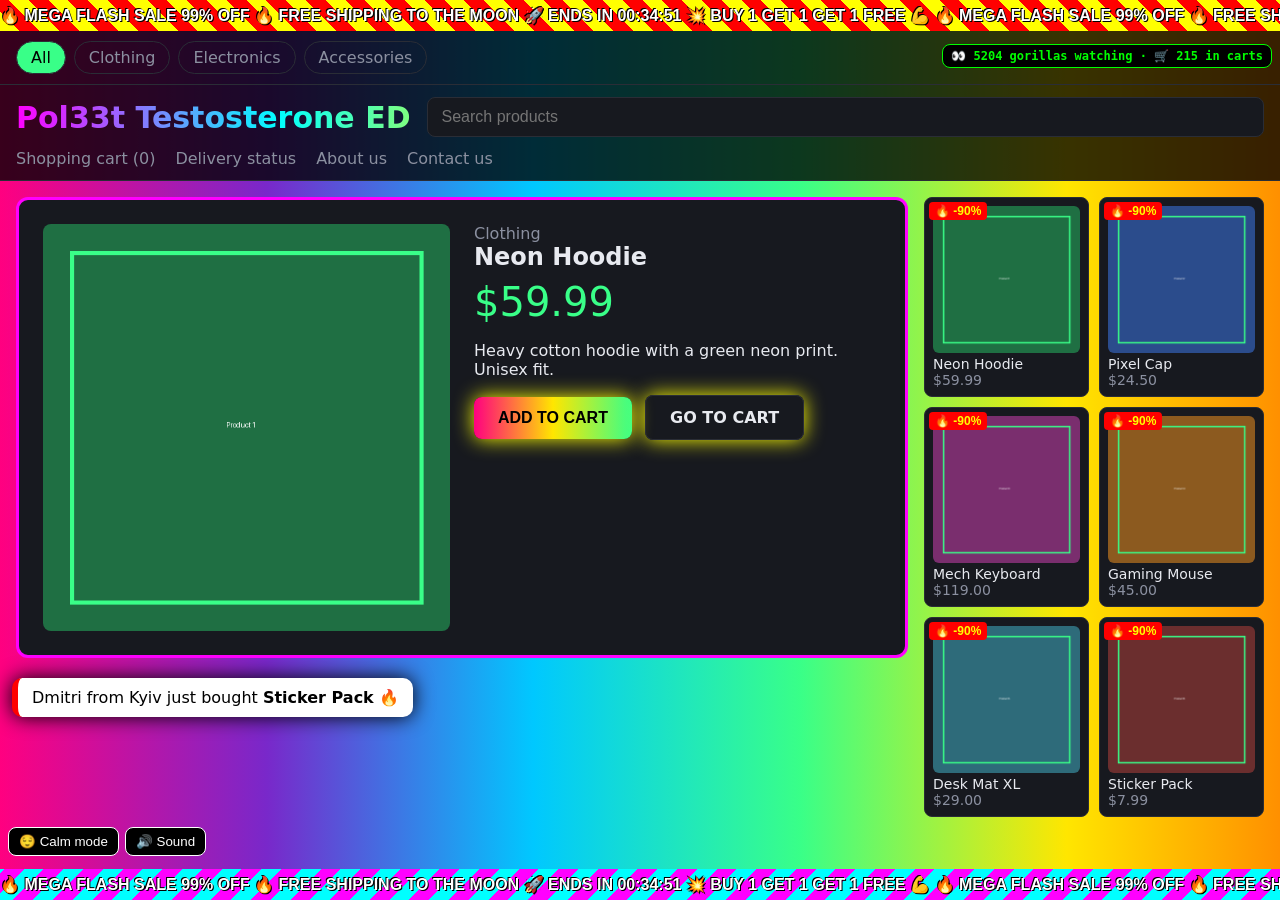
<file: index.html>
<!DOCTYPE html>
<html lang="en"><head><meta charset="utf-8"><meta name="viewport" content="width=device-width,initial-scale=1">
<title>Pol33t Testosterone ED</title><link rel="stylesheet" href="css/style.css"><link rel="stylesheet" href="css/fx.css"></head>
<body data-shop="1">
<div id="header"></div>
<div class="shop"><section class="view" id="view"></section><aside class="recs" id="recs"></aside></div>
<script src="js/products.js"></script><script src="js/app.js"></script>
<script>
const params = new URLSearchParams(location.search);
const cat = params.get("cat") || "All";
let current = null;
const qEl = document.getElementById("q");
const filtered = () => {
  const q = qEl.value.toLowerCase();
  return PRODUCTS.filter(p => (cat == "All" || p.category == cat) && (p.name + p.description).toLowerCase().includes(q));
};
function showProduct(id) {
  current = PRODUCTS.find(p => p.id == id);
  const v = document.getElementById("view");
  if (!current) { v.innerHTML = "<p class='muted'>No products found.</p>"; return; }
  v.innerHTML = `<img src="${current.image}" alt="${current.name}">
    <div><div class="muted">${current.category}</div><h1>${current.name}</h1>
    <div class="price">${money(current.price)}</div><p>${current.description}</p>
    <button class="btn" id="buy">Add to cart</button>
    <a class="btn alt" href="pages/cart.html" style="margin-left:8px;display:inline-block">Go to cart</a></div>`;
  const btn = document.getElementById("buy");
  const upd = () => btn.textContent = Cart.get()[current.id] ? "Remove from cart" : "Add to cart";
  btn.onclick = () => { Cart.get()[current.id] ? Cart.remove(current.id) : Cart.add(current.id); upd(); };
  upd();
}
function renderRecs() {
  const list = filtered();
  document.getElementById("recs").innerHTML = list.map(p =>
    `<div class="card" onclick="showProduct(${p.id})"><img src="${p.image}" alt=""><div>${p.name}</div><div class="muted">${money(p.price)}</div></div>`).join("");
  if (!list.find(p => p.id == (current && current.id))) showProduct(list.length ? list[0].id : null);
}
qEl.addEventListener("input", renderRecs);
renderRecs();
</script><script src="js/fx.js"></script></body></html>
</file>
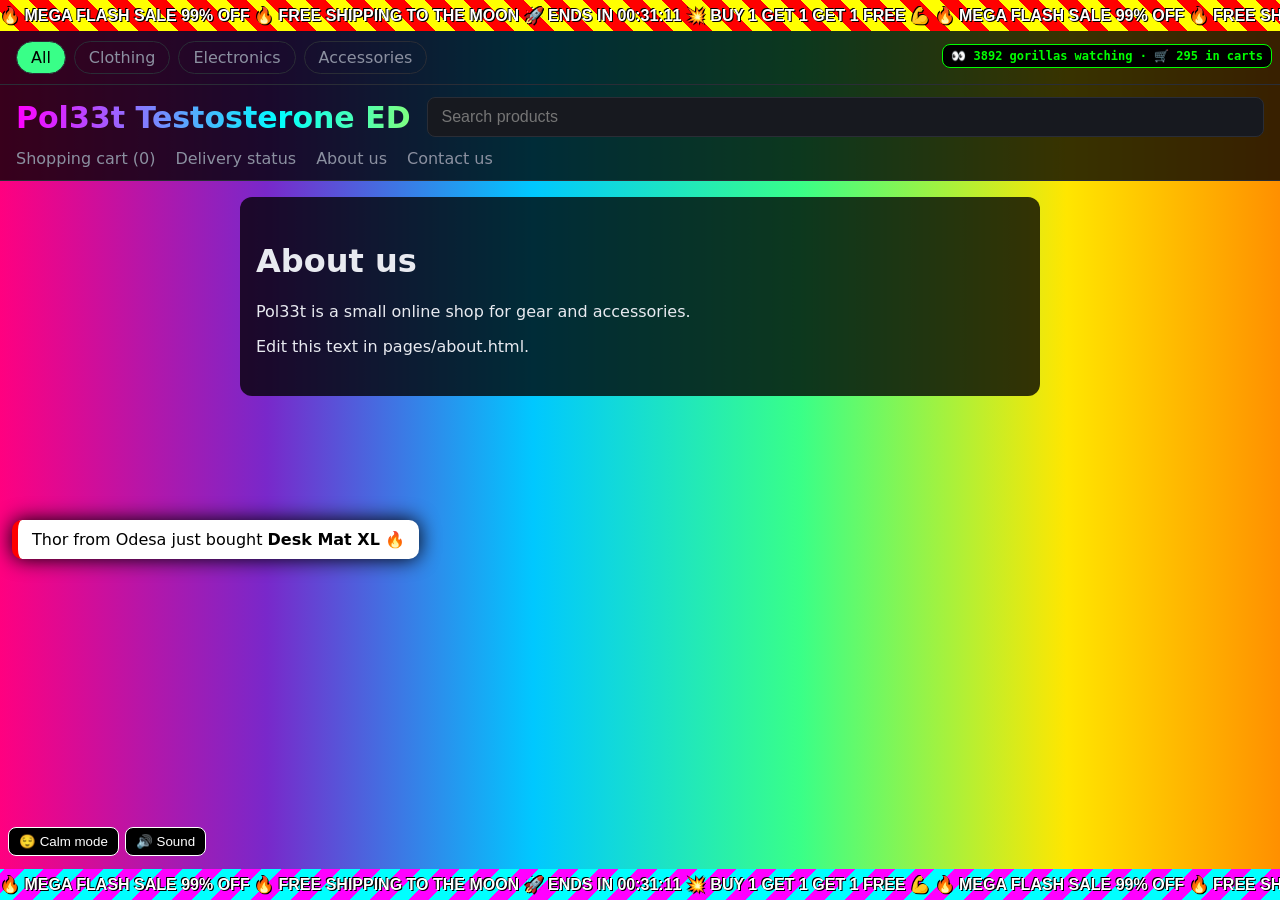
<file: pages/about.html>
<!DOCTYPE html>
<html lang="en"><head><meta charset="utf-8"><meta name="viewport" content="width=device-width,initial-scale=1">
<title>About us - Pol33t Testosterone ED</title><link rel="stylesheet" href="../css/style.css"><link rel="stylesheet" href="../css/fx.css"></head>
<body data-root="../"><div id="header"></div>
<main class="page"><h1>About us</h1><p>Pol33t is a small online shop for gear and accessories.</p><p>Edit this text in pages/about.html.</p></main>
<script src="../js/products.js"></script><script src="../js/app.js"></script>

<script src="../js/fx.js"></script></body></html>
</file>
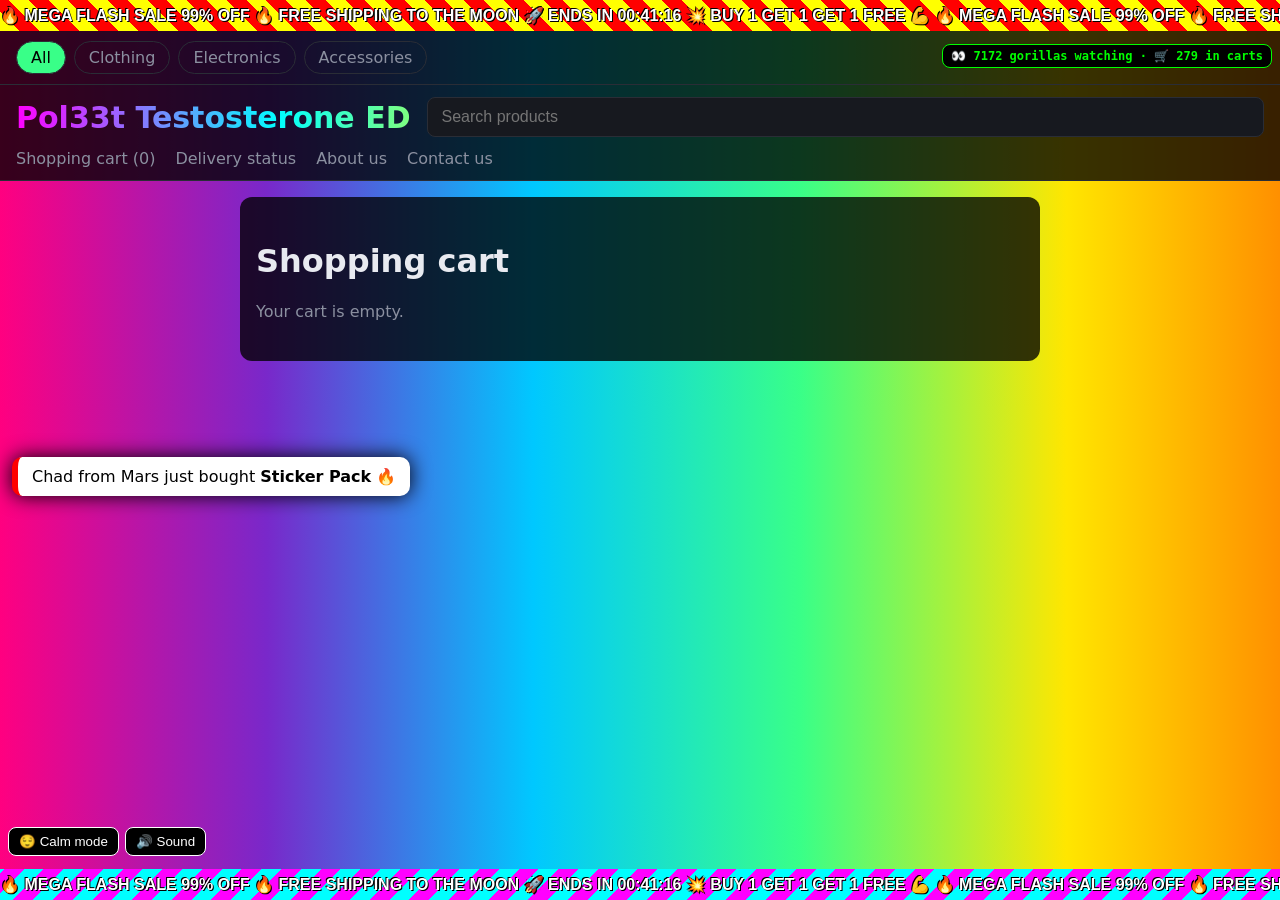
<file: pages/cart.html>
<!DOCTYPE html>
<html lang="en"><head><meta charset="utf-8"><meta name="viewport" content="width=device-width,initial-scale=1">
<title>Shopping cart - Pol33t Testosterone ED</title><link rel="stylesheet" href="../css/style.css"><link rel="stylesheet" href="../css/fx.css"></head>
<body data-root="../"><div id="header"></div>
<main class="page"><h1>Shopping cart</h1><div id="cart"></div></main>
<script src="../js/products.js"></script><script src="../js/app.js"></script>
<script>
function draw(){
  const items=Cart.items(), el=document.getElementById("cart");
  if(!items.length){el.innerHTML="<p class=muted>Your cart is empty.</p>";return;}
  el.innerHTML="<table>"+items.map(i=>`<tr><td><img src="../${i.p.image}">${i.p.name}</td>
    <td class=qty><button onclick="Cart.setQty(${i.p.id},${i.q-1});draw()">-</button> ${i.q} <button onclick="Cart.setQty(${i.p.id},${i.q+1});draw()">+</button></td>
    <td>${money(i.p.price*i.q)}</td><td><button class=btn style="padding:6px 12px" onclick="Cart.remove(${i.p.id});draw()">Remove</button></td></tr>`).join("")+
    `</table><h2>Total: ${money(Cart.total())}</h2><button class=btn onclick="checkout()">Place order</button>
    <button class="btn alt" onclick="Cart.clear();draw()">Clear cart</button>`;
}
function checkout(){Orders.create();Cart.clear();nav("delivery.html");}
draw();
</script>
<script src="../js/fx.js"></script></body></html>
</file>
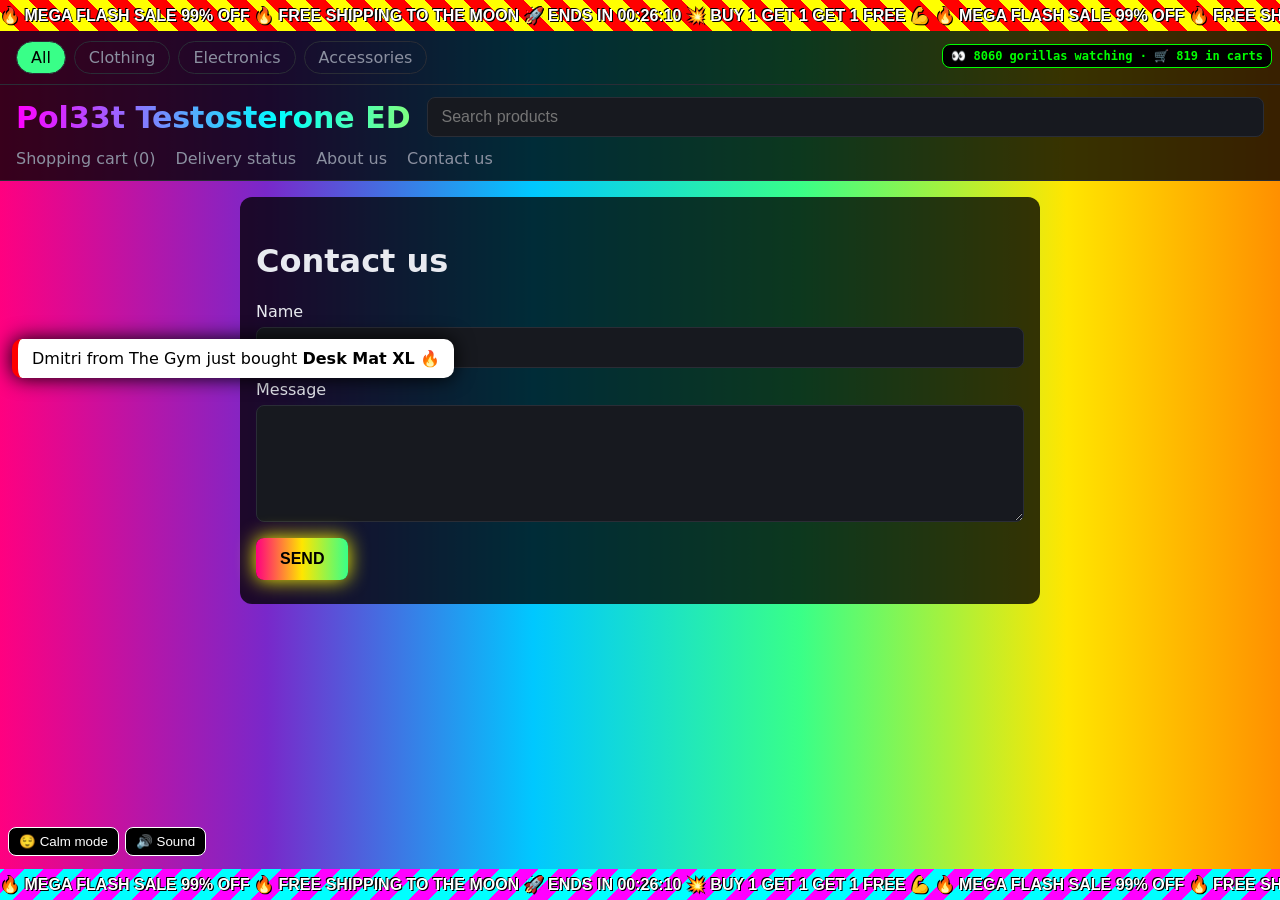
<file: pages/contact.html>
<!DOCTYPE html>
<html lang="en"><head><meta charset="utf-8"><meta name="viewport" content="width=device-width,initial-scale=1">
<title>Contact us - Pol33t Testosterone ED</title><link rel="stylesheet" href="../css/style.css"><link rel="stylesheet" href="../css/fx.css"></head>
<body data-root="../"><div id="header"></div>
<main class="page"><h1>Contact us</h1><label>Name<input id="n"></label><label>Message<textarea id="m" rows="5"></textarea></label><button class="btn" onclick="send()">Send</button></main>
<script src="../js/products.js"></script><script src="../js/app.js"></script>
<script>
function send(){ // change the email below
  location.href="mailto:shop@example.com?subject="+encodeURIComponent("Message from "+n.value)+"&body="+encodeURIComponent(m.value);
}
</script>
<script src="../js/fx.js"></script></body></html>
</file>
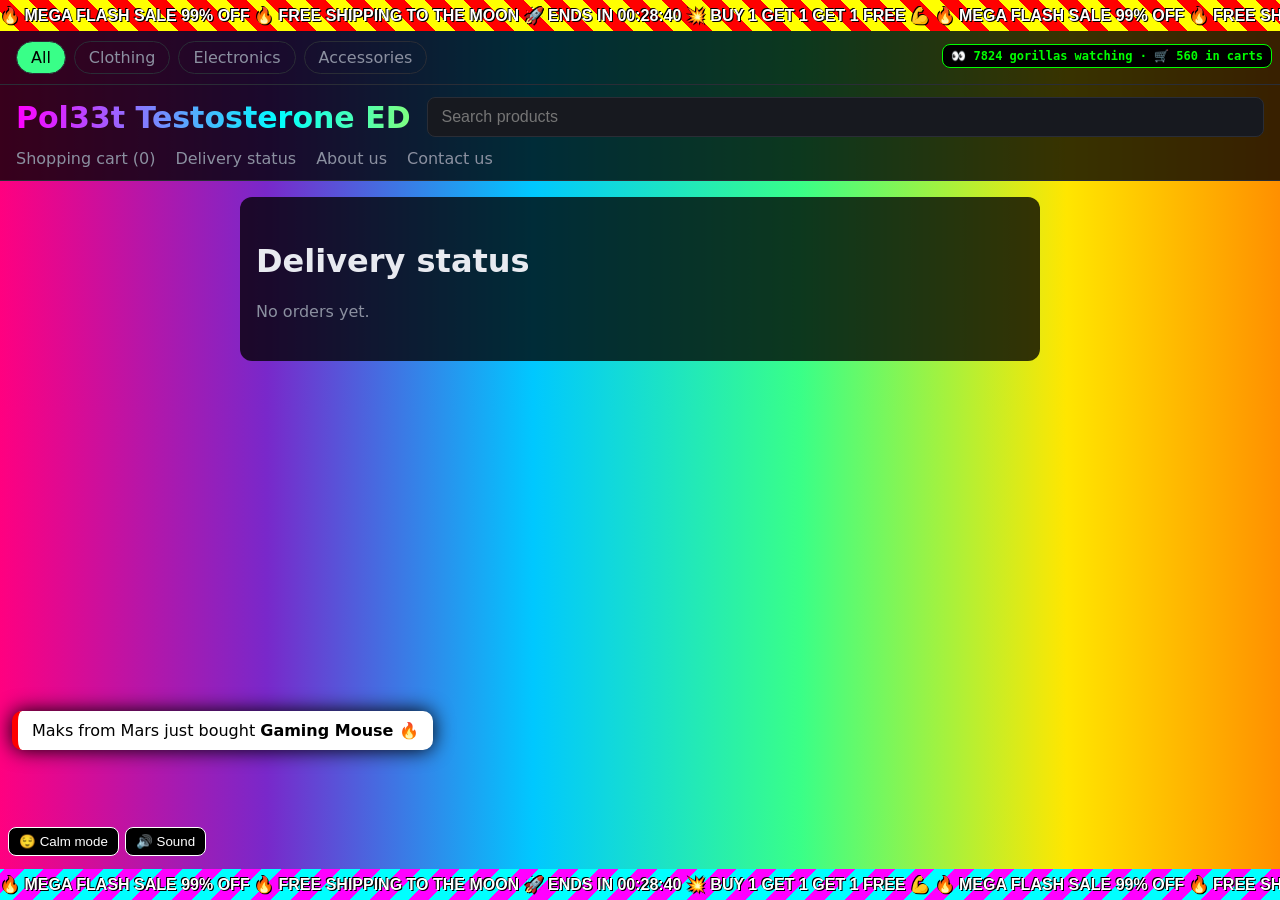
<file: pages/delivery.html>
<!DOCTYPE html>
<html lang="en"><head><meta charset="utf-8"><meta name="viewport" content="width=device-width,initial-scale=1">
<title>Delivery status - Pol33t Testosterone ED</title><link rel="stylesheet" href="../css/style.css"><link rel="stylesheet" href="../css/fx.css"></head>
<body data-root="../"><div id="header"></div>
<main class="page"><h1>Delivery status</h1><div id="orders"></div></main>
<script src="../js/products.js"></script><script src="../js/app.js"></script>
<script>
const o=Orders.get();
document.getElementById("orders").innerHTML=o.length?o.map(x=>`<div class=box><b>Order ${x.id}</b> <span class=muted>${x.date}</span><br>
  Status: <b style="color:var(--acc)">${x.status}</b><br>${x.items.join(", ")}<br>Total: ${money(x.total)}</div>`).join(""):"<p class=muted>No orders yet.</p>";
</script>
<script src="../js/fx.js"></script></body></html>
</file>
<file: css/style.css>
:root{--bg:#0e0f12;--panel:#17191f;--line:#2a2d36;--text:#e8eaf0;--mute:#8b90a0;--acc:#39ff88}
*{box-sizing:border-box}
body{margin:0;background:var(--bg);color:var(--text);font:16px system-ui,sans-serif}
a{color:inherit;text-decoration:none}
.strip{display:flex;gap:8px;overflow-x:auto;padding:10px 16px;border-bottom:1px solid var(--line)}
.strip a{white-space:nowrap;padding:6px 14px;border:1px solid var(--line);border-radius:20px;color:var(--mute)}
.strip a.on,.strip a:hover{background:var(--acc);color:#000}
.top{display:flex;gap:16px;align-items:center;padding:12px 16px}
.logo{font-weight:800;font-size:26px;color:var(--acc)}
.top input{flex:1;padding:10px 14px;background:var(--panel);border:1px solid var(--line);border-radius:8px;color:var(--text);font-size:16px}
.links{display:flex;gap:20px;flex-wrap:wrap;padding:0 16px 12px;color:var(--mute);border-bottom:1px solid var(--line)}
.links a:hover{color:var(--acc)}
.shop{display:grid;grid-template-columns:1fr 340px;gap:16px;padding:16px}
.view{display:grid;grid-template-columns:1fr 1fr;gap:24px;background:var(--panel);padding:24px;border-radius:12px;align-self:start}
.view img{width:100%;border-radius:8px;background:#000}
.view h1{margin:0 0 8px}.price{font-size:28px;color:var(--acc);margin:8px 0}
.muted{color:var(--mute)}
.btn{background:var(--acc);color:#000;border:0;padding:12px 24px;border-radius:8px;font-weight:700;font-size:16px;cursor:pointer}
.btn.alt{background:transparent;color:var(--text);border:1px solid var(--line)}
.recs{display:grid;grid-template-columns:1fr 1fr;gap:10px;max-height:calc(100vh - 32px);overflow-y:auto;position:sticky;top:16px;align-self:start;align-content:start}
.card{background:var(--panel);border:1px solid var(--line);border-radius:8px;padding:8px;cursor:pointer;font-size:14px}
.card:hover{border-color:var(--acc)}.card img{width:100%;border-radius:6px}
.page{max-width:800px;margin:0 auto;padding:24px 16px}
table{width:100%;border-collapse:collapse}td,th{padding:10px;border-bottom:1px solid var(--line);text-align:left}
td img{width:56px;border-radius:6px;vertical-align:middle;margin-right:10px}
.qty button{width:28px;height:28px;background:var(--panel);color:var(--text);border:1px solid var(--line);border-radius:6px;cursor:pointer}
.box{background:var(--panel);border:1px solid var(--line);border-radius:8px;padding:14px;margin-bottom:12px}
.page input,.page textarea{width:100%;padding:10px;margin:6px 0 12px;background:var(--panel);border:1px solid var(--line);border-radius:8px;color:var(--text);font:inherit}
@media(max-width:800px){.shop{grid-template-columns:1fr}.view{grid-template-columns:1fr}.recs{position:static;max-height:none}}
</file>
<file: css/fx.css>
body{background:linear-gradient(90deg,#ff0080,#7928ca,#00c8ff,#39ff88,#ffe600,#ff7a00,#ff0080);background-size:1600px 100%;animation:bg 8s linear infinite;overflow-x:hidden}
@keyframes bg{to{background-position:1600px 0}}
.strip,.top,.links{background:rgba(0,0,0,.78)}
.page{background:rgba(0,0,0,.78);border-radius:12px;margin-top:16px}
@keyframes lg{to{background-position:200% 0}}
@keyframes wob{from{transform:rotate(-2deg) scale(1)}to{transform:rotate(2deg) scale(1.06)}}
@keyframes blink{50%{color:#ff0;text-shadow:0 0 20px #f00}}
@keyframes bl2{50%{background:#ff0;color:#f00}}
.logo{font-size:clamp(16px,4vw,30px);display:inline-block;background:linear-gradient(90deg,#f0f,#0ff,#ff0,#f0f);background-size:200% 100%;-webkit-background-clip:text;background-clip:text;color:transparent;animation:lg 1s linear infinite,wob .5s ease-in-out infinite alternate}
.btn{background:linear-gradient(90deg,#ff0080,#ffe600,#39ff88,#00c8ff,#ff0080);background-size:200% 100%;color:#000;text-transform:uppercase;box-shadow:0 0 20px #ff0;animation:lg 1s linear infinite,wob .4s ease-in-out infinite alternate}
.price{font-size:40px;animation:blink 1.2s steps(1) infinite}
.view{border:3px solid #f0f;animation:neon 1.2s ease-in-out infinite alternate}
@keyframes neon{to{border-color:#0ff;box-shadow:0 0 40px #0ff}}
.view img{animation:wob 1s ease-in-out infinite alternate}
h1,h2{animation:wob .6s ease-in-out infinite alternate}
.strip a:hover,.links a:hover{animation:wob .2s infinite alternate}
.card{position:relative;transition:transform .15s}
.card:hover{transform:scale(1.12) rotate(-3deg);z-index:2;box-shadow:0 0 25px #ff0}
.card::before{content:"🔥 -90%";position:absolute;top:4px;left:4px;z-index:1;background:#f00;color:#ff0;font:800 12px sans-serif;padding:2px 6px;border-radius:4px;animation:bl2 .8s steps(1) infinite}
.fx{position:fixed;pointer-events:none;z-index:9999;font-size:24px;transform:translate(-50%,-50%)}
.burst{animation:burst .9s ease-out forwards}
@keyframes burst{to{transform:translate(calc(-50% + var(--dx)),calc(-50% + var(--dy))) rotate(var(--r)) scale(.3);opacity:0}}
.trail{font-size:18px;animation:trail .8s ease-in forwards}
@keyframes trail{to{transform:translate(-50%,60px) rotate(var(--r));opacity:0}}
.rise{z-index:-1;font-size:var(--s);opacity:.7;animation:rise 6s linear forwards}
@keyframes rise{to{transform:translate(-50%,-110vh) rotate(360deg)}}
.word{font:900 40px/1 Impact,sans-serif;color:var(--c);text-shadow:2px 2px #000,-2px -2px #000;animation:word 1s ease-out forwards}
@keyframes word{from{transform:translate(-50%,-50%) rotate(var(--r)) scale(.3)}to{transform:translate(-50%,-250%) rotate(var(--r)) scale(1.6);opacity:0}}
.ring{width:20px;height:20px;border:4px solid #ff0;border-radius:50%;animation:ring .6s ease-out forwards}
@keyframes ring{to{transform:translate(-50%,-50%) scale(10);opacity:0}}
.shake .shop,.shake .page,.shake #header{animation:sk .3s}
@keyframes sk{25%{transform:translate(-6px,4px) rotate(-.4deg)}50%{transform:translate(6px,-4px) rotate(.4deg)}75%{transform:translate(-4px,-3px)}}
#bar{position:sticky;top:0;z-index:1000;overflow:hidden;white-space:nowrap;background:repeating-linear-gradient(45deg,#ff0 0 14px,#f00 14px 28px);color:#fff;font:800 16px Impact,sans-serif;padding:6px 0;text-shadow:1px 1px #000,-1px -1px #000}
.mq{display:inline-block;animation:mq 14s linear infinite}
@keyframes mq{to{transform:translateX(-50%)}}
.badge{position:fixed;top:44px;right:8px;z-index:999;background:#000;color:#0f0;padding:4px 8px;border-radius:8px;font:700 12px monospace;border:1px solid #0f0}
.toast{position:fixed;left:12px;bottom:60px;z-index:9998;background:#fff;color:#000;padding:10px 14px;border-radius:10px;border-left:6px solid #f00;box-shadow:0 0 20px #000;max-width:80vw;animation:ti .4s ease-out}
@keyframes ti{from{transform:translateX(-120%)}}
.modal{position:fixed;z-index:10000;left:0;right:0;margin:0 auto;width:min(320px,90vw);top:25%;background:linear-gradient(135deg,#ff0,#f0f);color:#000;padding:24px;border-radius:16px;text-align:center;border:5px dashed #f00;animation:wob .4s infinite alternate}
.modal .x{position:absolute;top:4px;right:8px;cursor:pointer;font-size:20px;transition:transform .1s}
.ctl{position:fixed;left:8px;bottom:8px;z-index:10001;display:flex;gap:6px}
.ctl button{background:#000;color:#fff;border:1px solid #fff;border-radius:8px;padding:6px 10px;cursor:pointer}
.calm{background:#0e0f12}
.calm *,.calm *::before,.calm *::after{animation:none!important}
.calm #bar,.calm .badge,.calm .card::before{display:none}
/* ---- x10 ---- */
body{animation-duration:4s;padding-bottom:44px}
.flash{position:fixed;inset:0;z-index:9990;pointer-events:none;opacity:0}
.flash.on{animation:fl .3s ease-out}
@keyframes fl{from{opacity:.8}to{opacity:0}}
.giant{font:900 min(26vw,260px)/1 Impact,sans-serif;color:var(--c);text-shadow:6px 6px #000,-6px -6px #000;animation:giant .6s ease-out forwards;z-index:9991}
@keyframes giant{from{transform:translate(-50%,-50%) scale(.4);opacity:1}to{transform:translate(-50%,-50%) scale(1.4);opacity:0}}
.fly{font:900 56px Impact,sans-serif;color:#ff0;text-shadow:3px 3px #f0f,-3px -3px #0ff;animation:fly 4s linear forwards}
@keyframes fly{to{transform:translate(calc(100vw + 200px),-50%) rotate(720deg)}}
@keyframes sk{25%{transform:translate(-16px,10px) rotate(-1deg)}50%{transform:translate(16px,-10px) rotate(1deg)}75%{transform:translate(-10px,-8px) rotate(-.5deg)}}
#bar .mq{animation-duration:6s}
#bar2{position:fixed;bottom:0;left:0;right:0;z-index:1000;overflow:hidden;white-space:nowrap;background:repeating-linear-gradient(-45deg,#0ff 0 14px,#f0f 14px 28px);color:#fff;font:800 16px Impact,sans-serif;padding:6px 0;text-shadow:1px 1px #000,-1px -1px #000}
#bar2 .mq{animation:mq2 5s linear infinite}
@keyframes mq2{from{transform:translateX(-50%)}to{transform:translateX(0)}}
.ctl{bottom:44px}
.modal{right:auto;margin:0;left:var(--l);top:var(--t);width:min(280px,80vw)}
.toast{animation-duration:.2s}
.calm .flash,.calm #bar2{display:none}
</file>
